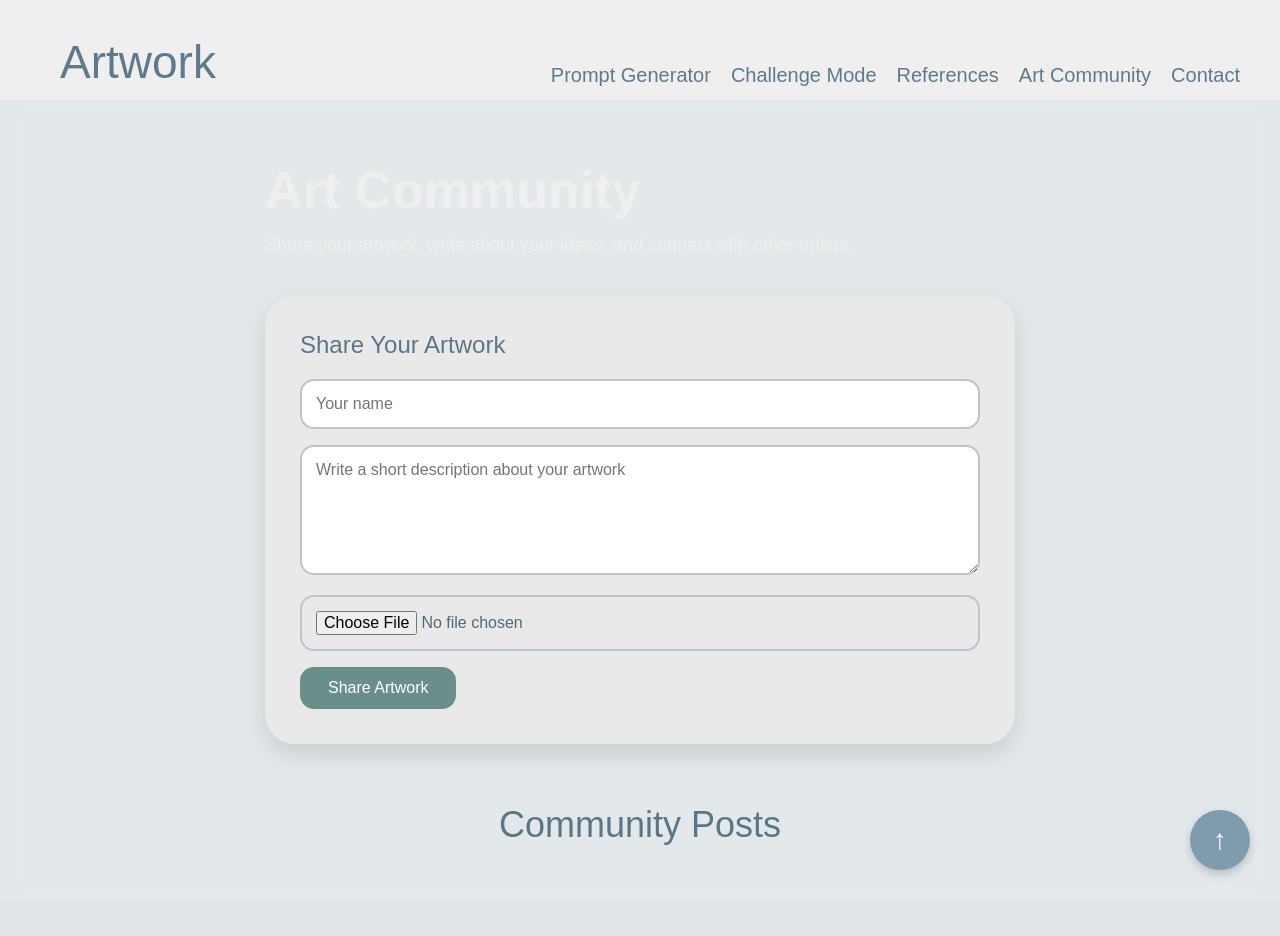
<file: community.html>
<!DOCTYPE html>
<html lang="en">
<head>
    <meta charset="UTF-8">
    <meta name="viewport" content="width=device-width, initial-scale=1.0">
    <title>Art Community</title>
  <link rel="stylesheet" href="community.css" />
</head>
<body>
  <div class="background-image"></div>
<div class="background-blur"></div>

    <div class="navbar">
     <div href="index.html" class="title">Artwork</div>

    <nav class="navigate">
      <a href="prompt.html">Prompt Generator</a>
      <a href="challenge.html">Challenge Mode</a>
      <a href="reference.html">References</a>
      <a href="community.html">Art Community</a>
      <a href="contact.html">Contact</a>
    </nav>
  </div>

    <section class="community-page">
    <h1>Art Community</h1>
    <p class="intro">Share your artwork, write about your ideas, and connect with other artists.</p>

    <div class="post-form">
      <h2>Share Your Artwork</h2>

      <input type="text" id="artistName" placeholder="Your name" />

      <textarea id="artDescription" placeholder="Write a short description about your artwork"></textarea>

      <input type="file" id="artImage" accept="image/*" />

      <img id="previewImage" class="preview-image" />

      <button id="shareBtn">Share Artwork</button>
    </div>

    <h2 class="feed-title">Community Posts</h2>

    <div id="postContainer" class="post-container"></div>
  </section>
<button id="topBtn">↑</button>
  <script src="community.js"></script>
</body>
</html>
</file>
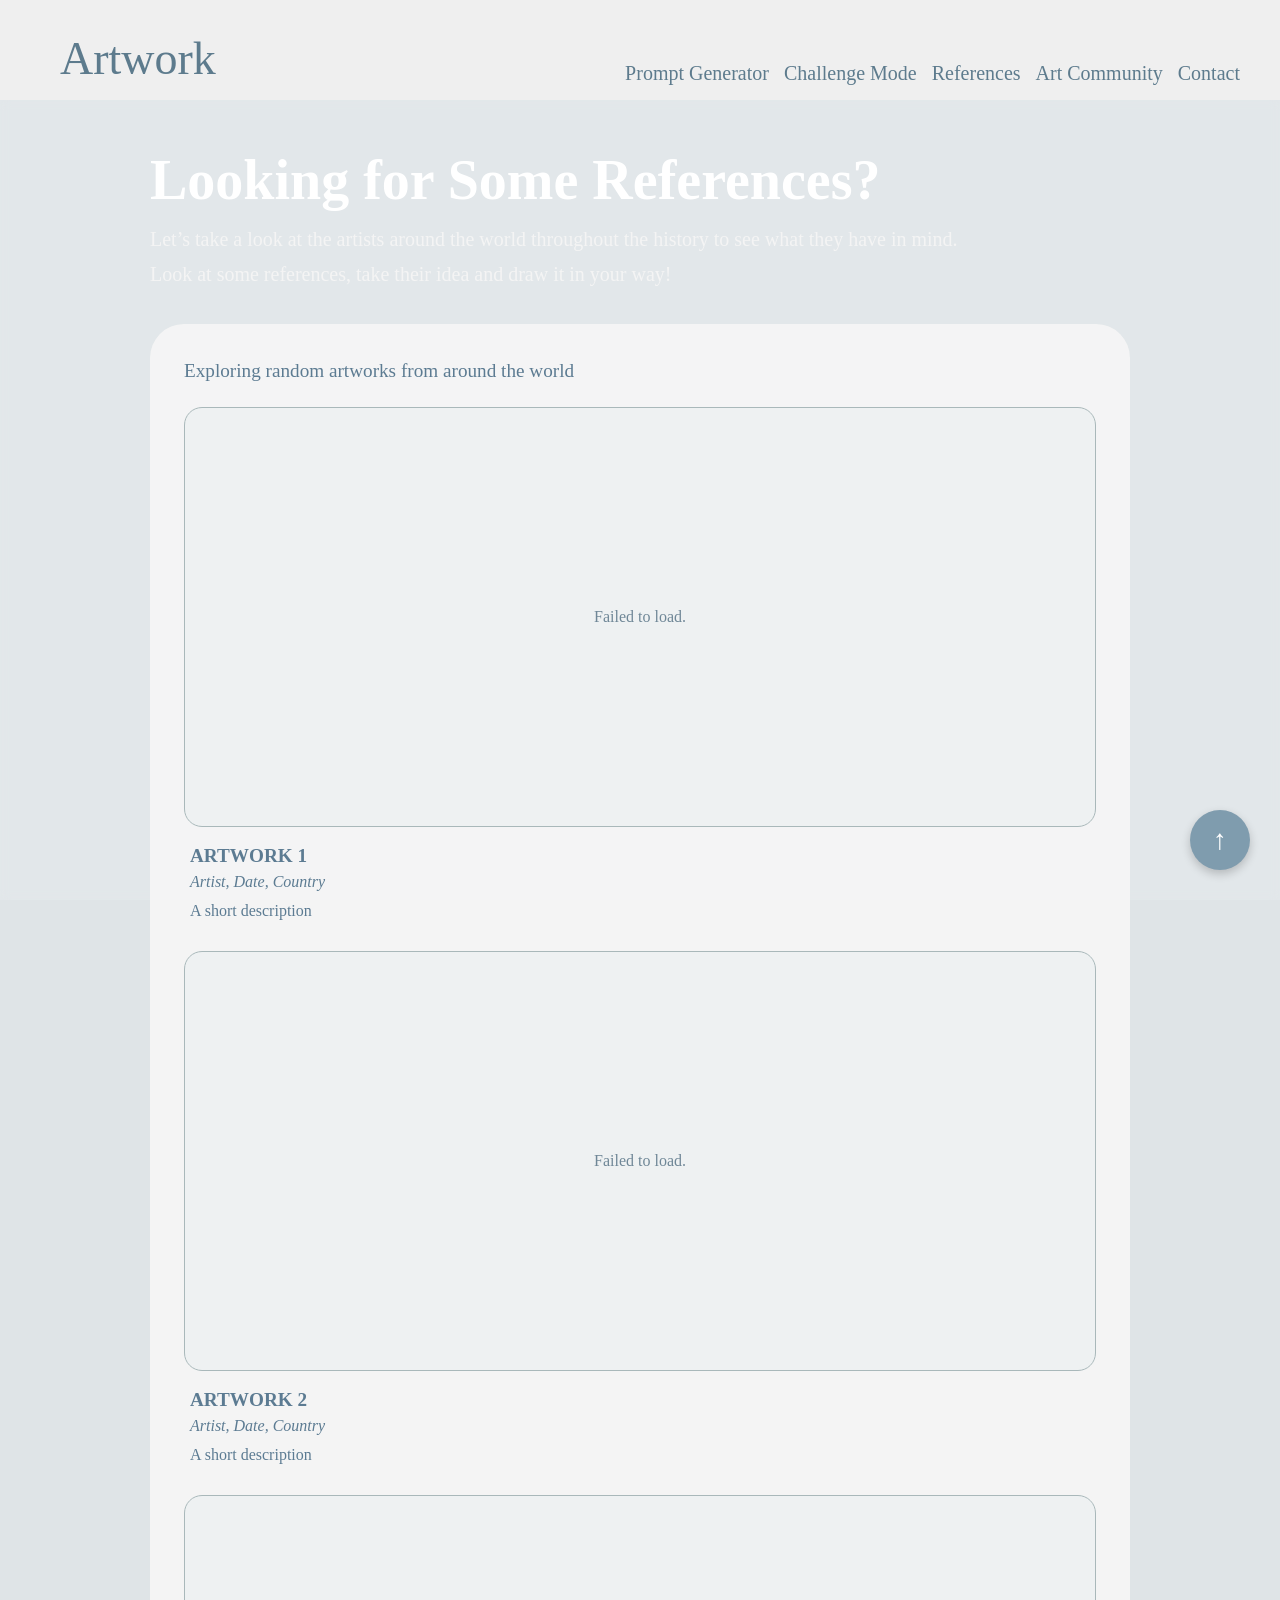
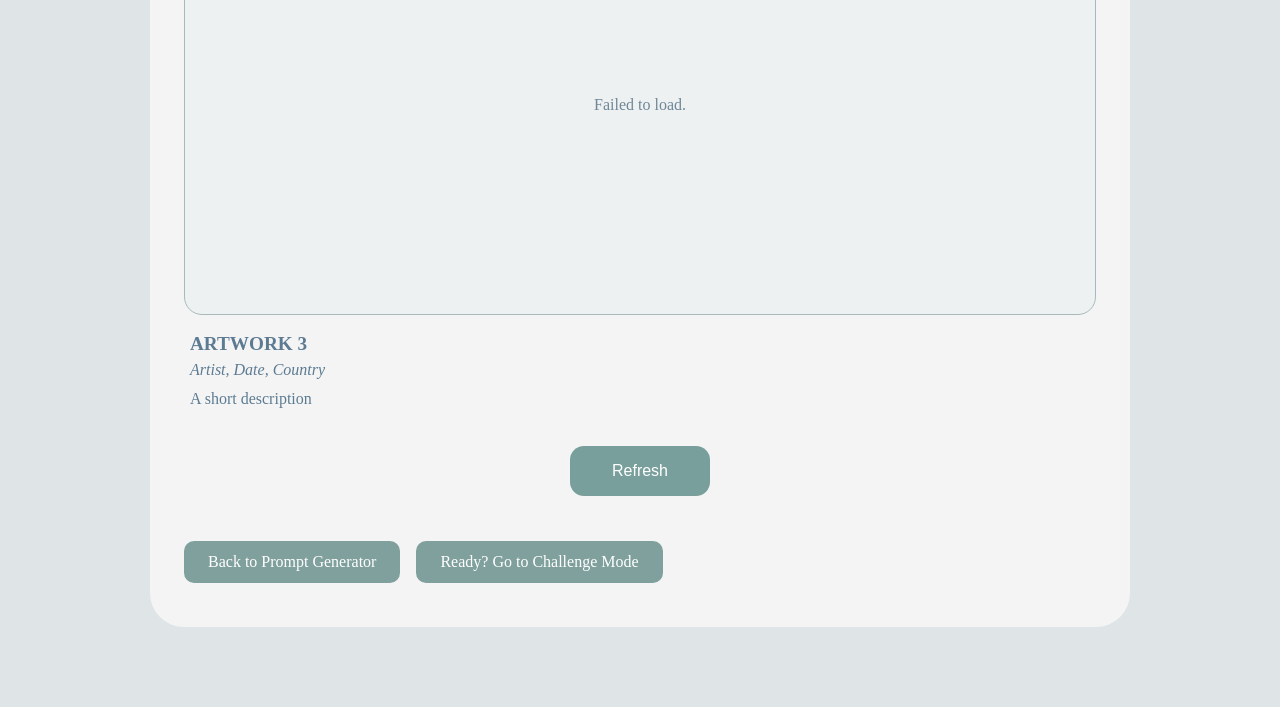
<file: reference.html>
<!DOCTYPE html>
<html lang="en">
<head>
  <meta charset="UTF-8" />
  <meta name="viewport" content="width=device-width, initial-scale=1.0" />
  <title>Random References</title>
  <link rel="stylesheet" href="reference.css"/>
</head>

<body>

  <!-- Navigation Bar -->
  <div class="navbar">

     <div href="index.html" class="title">Artwork</div>

    <nav class="navigate">
      <a href="prompt.html">Prompt Generator</a>
      <a href="challenge.html">Challenge Mode</a>
      <a href="reference.html">References</a>
      <a href="community.html">Art Community</a>
      <a href="contact.html">Contact</a>
    </nav>

  </div>

  <!-- Background -->
  <div class="bg-image"></div>
  <div class="bg-overlay"></div>

  <!-- Main Content -->
  <main class="page">

    <!-- Title Section -->
     <section class="title-section">

      <h1>Looking for Some References?</h1>

      <p>
        Let’s take a look at the artists around the world throughout the history
        to see what they have in mind.
      </p>

      <p>
        Look at some references, take their idea and draw it in your way!
      </p>

    </section>

    </section>

    <!-- Reference Card -->
    <section class="reference-card">

      <div class="card-header">
        <p>Exploring random artworks from around the world</p>
      </div>

      <!-- Artwork List -->
      <div class="art-list">

        <!-- Artwork 1 -->
        <article class="art-item">

          <div class="art-image-box">
            <img id="artImage1" alt="Artwork 1" />
            <div class="image-placeholder" id="placeholder1">
              Loading artwork...
            </div>
          </div>

          <div class="art-info">
            <h3 id="artTitle1">ARTWORK 1</h3>

            <p class="meta" id="artMeta1">
              Artist, Date, Country
            </p>

            <p class="description" id="artDesc1">
              A short description
            </p>
          </div>

        </article>

        <!-- Artwork 2 -->
        <article class="art-item">

          <div class="art-image-box">
            <img id="artImage2" alt="Artwork 2" />

            <div class="image-placeholder" id="placeholder2">
              Loading artwork...
            </div>
          </div>

          <div class="art-info">

            <h3 id="artTitle2">ARTWORK 2</h3>

            <p class="meta" id="artMeta2">
              Artist, Date, Country
            </p>

            <p class="description" id="artDesc2">
              A short description
            </p>

          </div>

        </article>

      </div>

      <!-- Artwork 3 -->
      <article class="art-item">

        <div class="art-image-box">

          <img id="artImage3" alt="Artwork 3" />

          <div class="image-placeholder" id="placeholder3">
            Loading artwork...
          </div>

        </div>

        <div class="art-info">

          <h3 id="artTitle3">ARTWORK 3</h3>

          <p class="meta" id="artMeta3">
            Artist, Date, Country
          </p>

          <p class="description" id="artDesc3">
            A short description
          </p>

        </div>

      </article>

      <!-- Buttons -->
      <div class="button-wrap">
        <button id="refreshBtn">Refresh</button>
      </div>

      <!-- Navigation Buttons -->
      <a href="prompt.html" class="nav-btn">
        Back to Prompt Generator
      </a>

      <a href="challenge.html" class="nav-btn">
        Ready? Go to Challenge Mode
      </a>

    </section>

  </main>

  <!-- Back To Top -->
  <button id="topBtn">↑</button>

  <script src="references.js"></script>

</body>
</html>
</file>
<file: community.css>
* {
  margin: 0;
  padding: 0;
  box-sizing: border-box;
  font-family: Verdana, sans-serif;
}

body {
  background-color: #dfe5e8;
  color: #4c6b78;
}

/* BACKGROUND */

.background-image {
  position: fixed;
  inset: 0;
  background: url("https://www.harpgallery.com/photos/54/5/79/54579-2.jpg")
    center/cover no-repeat;
  z-index: -3;
}

.background-blur {
  position: fixed;
  inset: 0;
  backdrop-filter: blur(8px);
  background: rgba(255,255,255,0.15);
  z-index: -2;
}

/* NAVBAR */

.navbar {
  position: fixed;
  top: 0;
  left: 0;
  width: 100%;
  height: 100px;
  background-color: #EFEFEF;
  display: flex;
  justify-content: space-between;
  align-items: flex-end;
  padding: 0 40px 15px 60px;
  z-index: 1000;
}


.title {
  font-size: 46px;
  font-weight: 400;
  color: #5d7b8d;
  line-height: 1;
}

.navigate {
  display: flex;
  gap: 15px;
  align-items: flex-end;
}

.navigate a {
  text-decoration: none;
  margin-left: 5px;
  font-size: 20px;
  font-weight: 400;
  color: #5d7b8d;
  line-height: 1;
}
.navigate a:hover {
  color: #7f9cae;
}

/* PAGE */

.community-page {
  width: 100%;
  max-width: 1200px;
  margin: auto;
  padding: 160px 25px 60px;
}

.community-page h1 {
  width: 100%;
  max-width: 750px;
  margin: 0 auto 15px;
  text-align: left;
  font-size: 52px;
  font-weight: 700;
  color: #EFEFEF;
}

.intro {
   width: 100%;
  max-width: 750px;
  margin: 0 auto 40px;
  text-align: left;
  font-size: 18px;
  color: #EFEFEF;
}

/* FORM */

.post-form {
  max-width: 750px;
  margin: 0 auto 60px auto;
  background: #e9e9e9;
  padding: 35px;
  border-radius: 30px;
  box-shadow: 0 10px 25px rgba(0,0,0,0.12);
}

.post-form h2 {
  color: #5b7786;
  margin-bottom: 20px;
  font-weight: 400;
}

input,
textarea {
  width: 100%;
  padding: 14px;
  margin-bottom: 16px;
  border: 2px solid #b7c7cf;
  border-radius: 14px;
  font-size: 16px;
  color: #4c6b78;
}

textarea {
  min-height: 130px;
  resize: vertical;
}

.preview-image {
  display: none;
  width: 100%;
  max-height: 450px;
  object-fit: contain;
  border-radius: 20px;
  background: #f5f5f5;
  margin-bottom: 16px;
}

button {
  padding: 12px 28px;
  border: none;
  background: #6a8f8b;
  color: white;
  border-radius: 14px;
  cursor: pointer;
  font-size: 16px;
}

button:hover {
  background: #587a77;
}

/* COMMUNITY POSTS */

.feed-title {
  text-align: center;
  font-size: 36px;
  font-weight: 400;
  margin-bottom: 30px;
  color: #5b7786;
}

.post-container {
  display: flex;
  flex-direction: column;
  gap: 40px;
}

.post-card {
  background: #e9e9e9;
  padding: 25px;
  border-radius: 30px;
  box-shadow: 0 10px 25px rgba(0,0,0,0.12);
}

/* SHOW FULL ART */

.post-card img {
  width: 100%;
  max-height: 500px;
  object-fit: contain;
  border-radius: 20px;
  background: #f5f5f5;
}

.post-card h3 {
  color: #5b7786;
  margin-top: 25px;
  margin-bottom: 15px;
  font-size: 24px;
}

.post-card p {
  color: #4c6b78;
  font-size: 18px;
  line-height: 1.7;
  margin-bottom: 20px;
}

.like-btn {
  background: #93ad99;
  margin-bottom: 20px;
}

.like-btn:hover {
  background: #7f9985;
}

.comment-section {
  margin-top: 20px;
}

.comment-input {
  margin-bottom: 15px;
}

.comment-list {
  list-style: none;
  margin-top: 15px;
}

.comment-list li {
  background: white;
  padding: 12px;
  border-radius: 12px;
  margin-bottom: 10px;
  color: #4c6b78;
}

/* MOBILE */

@media (max-width: 850px) {
  .navbar {
    flex-direction: column;
    gap: 15px;
  }

  .navigate {
    display: flex;
    flex-wrap: wrap;
    justify-content: center;
    gap: 12px;
  }

  .navigate a {
    margin-left: 0;
  }

  .community-page h1 {
    font-size: 40px;
  }
}

/* BACK TO TOP BUTTON */

#topBtn {
  position: fixed;
  bottom: 30px;
  right: 30px;
  width: 60px;
  height: 60px;
  border: none;
  border-radius: 50%;
  background-color: #7f9cae;
  color: white;
  font-size: 28px;
  cursor: pointer;
  z-index: 1000;
  box-shadow: 0 4px 10px rgba(0,0,0,0.2);
  transition: 0.2s ease;
  display: flex;
justify-content: center;
align-items: center;
padding: 0;
line-height: 1;
}

#topBtn:hover {
  background-color: #5d7b8d;
  transform: translateY(-3px);
}
</file>
<file: reference.css>
* {
  box-sizing: border-box;
  margin: 0;
  padding: 0;
}

/* BODY */

body {
  background: #dfe4e7;
  font-family: Verdana;
  min-height: 100vh;
  color: #ffffff;
  overflow-x: hidden;
  position: relative;
}

/*TOP NAVIGATION BAR*/

.navbar {
  position: fixed;
  top: 0px;
  left: 0px;
  width: 100%;
  height: 100px;
  background-color: #EFEFEF;
  display: flex;
  justify-content: space-between;
  align-items: flex-end;
  padding-left: 60px;
  padding-right: 40px;
  padding-bottom: 15px;
  z-index: 1000;
}

.title {
  font-size: 46px;
  font-weight: 400;
  color: #5d7b8d;
}

.navigate {
  display: flex;
  gap: 15px;
  align-items: flex-end;
}

.navigate a {
  text-decoration: none;
  font-size: 20px;
  font-weight: 400;
  color: #5d7b8d;
  transition: 0.2s ease;
}

.navigate a:hover {
  color: #7f9cae;
}

/* FIXED BACKGROUND*/

.bg-image {
  position: fixed;
  inset: 0;
  background: url("https://realismtoday.com/wp-content/uploads/2023/08/painting-with-oil-still-life-Robert-Johnson-Peony-Dance.jpg")
    center center / cover no-repeat;
  z-index: -3;
}

.bg-overlay {
  position: fixed;
  inset: 0;
  backdrop-filter: blur(5px);
  -webkit-backdrop-filter: blur(5px);
  background: rgba(255, 255, 255, 0.12);
  z-index: -2;
}

/* LAYOUT*/

.page {
  width: 100%;
  max-width: 1180px;
  margin: 0 auto;
  padding: 150px 30px 80px;
}

/* TITLE SECTION*/

.title-section {
  max-width: 980px;
  margin: 0 auto 35px;
}

.title-section h1 {
  font-size: 56px;
  font-weight: 700;
  margin-bottom: 12px;
  line-height: 1.1;
}

.title-section p {
  font-size: 20px;
  max-width: 920px;
  line-height: 1.5;
  color: #f4f4f4;
  margin-bottom: 5px;
}

/* REFERENCE CARD*/

.reference-card {
  max-width: 980px;
  margin: 0 auto;
  background: rgba(245, 245, 245, 0.96);
  border-radius: 34px;
  padding: 36px 34px 44px;
  color: #5c7b92;
}

.card-header {
  margin-bottom: 25px;
}

.card-header p {
  font-size: 1.2rem;
  color: #5c7b92;
}

/* ART LIST*/

.art-list {
  display: flex;
  flex-direction: column;
  gap: 28px;
  margin-bottom: 28px;
}

.art-item {
  width: 100%;
}

.art-image-box {
  width: 100%;
  height: 420px;
  border: 1.5px solid #a9b8ba;
  border-radius: 18px;
  overflow: hidden;
  background: #eef1f2;
  position: relative;
}

.art-image-box img {
  width: 100%;
  height: 100%;
  object-fit: contain;
  display: none;
}

.image-placeholder {
  position: absolute;
  inset: 0;
  display: flex;
  align-items: center;
  justify-content: center;
  color: #6f8797;
  font-size: 1rem;
  text-align: center;
  padding: 20px;
}

.art-info {
  padding: 18px 6px 0;
}

.art-info h3 {
  font-size: 1.2rem;
  font-weight: 700;
  text-transform: uppercase;
  margin-bottom: 6px;
  color: #5c7b92;
}

.meta {
  font-size: 1rem;
  font-style: italic;
  margin-bottom: 8px;
  color: #5c7b92;
}

.description {
  font-size: 1rem;
  line-height: 1.5;
  color: #5c7b92;
}

/* BUTTONS*/

.button-wrap {
  display: flex;
  justify-content: center;
  margin-top: 35px;
  margin-bottom: 35px;
}

#refreshBtn {
  background: #789f9b;
  color: #ffffff;
  border: none;
  border-radius: 14px;
  padding: 16px 42px;
  font-size: 1rem;
  cursor: pointer;
  transition: transform 0.2s ease, opacity 0.2s ease;
}

#refreshBtn:hover {
  transform: translateY(-1px);
  opacity: 0.95;
}

#refreshBtn:disabled {
  opacity: 0.65;
  cursor: wait;
}

.nav-btn {
  display: inline-block;
  padding: 12px 24px;
  background: #7fa09d;
  color: white;
  text-decoration: none;
  border-radius: 10px;
  margin-right: 12px;
  margin-top: 10px;
}

/* BACK TO TOP BUTTON*/

#topBtn {
  position: fixed;
  bottom: 30px;
  right: 30px;
  width: 60px;
  height: 60px;
  border: none;
  border-radius: 50%;
  background-color: #7f9cae;
  color: white;
  font-size: 28px;
  cursor: pointer;
  z-index: 1000;
  box-shadow: 0 4px 10px rgba(0,0,0,0.2);
  transition: 0.2s ease;
}

#topBtn:hover {
  background-color: #5d7b8d;
  transform: translateY(-3px);
}

/* RESPONSIVE*/

@media (max-width: 768px) {

  .navbar {
    height: auto;
    flex-direction: column;
    align-items: flex-start;
    gap: 20px;
    padding: 20px;
  }

  .navigate {
    flex-wrap: wrap;
  }

  .page {
    padding: 220px 18px 60px;
  }

  .hero-section h1 {
    font-size: 2.6rem;
  }

  .hero-section p {
    font-size: 1rem;
  }

  .reference-card {
    padding: 24px 18px 30px;
    border-radius: 24px;
  }

  .art-image-box {
    height: 240px;
  }
}
</file>
